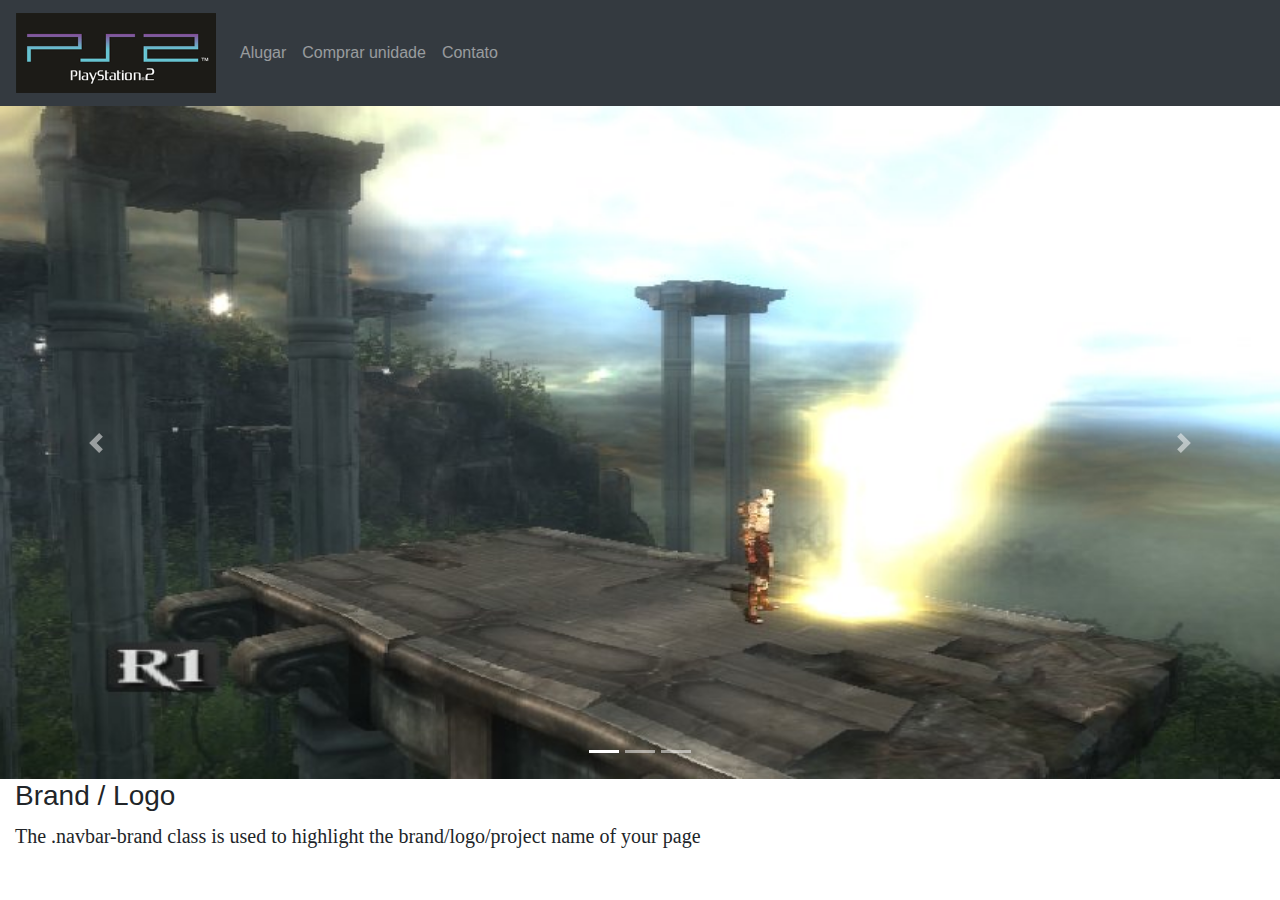
<file: Aula 03 - Front End JS/index.html>
<!DOCTYPE html>
<html lang="en">
<head>
    <meta charset="UTF-8">
    <meta http-equiv="X-UA-Compatible" content="IE=edge">
    <meta name="viewport" content="width=device-width, initial-scale=1.0">
    <link rel="stylesheet" href="style.css">
    <title>Bootstrap</title>
    <link rel="stylesheet" href="https://cdn.jsdelivr.net/npm/bootstrap@4.6.2/dist/css/bootstrap.min.css">
    <script src="https://cdn.jsdelivr.net/npm/jquery@3.7.1/dist/jquery.slim.min.js"></script>
    <script src="https://cdn.jsdelivr.net/npm/popper.js@1.16.1/dist/umd/popper.min.js"></script>
    <script src="https://cdn.jsdelivr.net/npm/bootstrap@4.6.2/dist/js/bootstrap.bundle.min.js"></script>
</head>
<body>
    <nav class="navbar navbar-expand-sm bg-dark navbar-dark">
        <!-- Brand/logo -->
        <a class="navbar-brand"><img src="Imagens\ps2.png" width="200px" height="80px"></a>
        
        <!-- Links -->
        <ul class="navbar-nav">
          <li class="nav-item">
            <a class="nav-link" href="#">Alugar</a>
          </li>
          <li class="nav-item">
            <a class="nav-link" href="#">Comprar unidade</a>
          </li>
          <li class="nav-item">
            <a class="nav-link" href="#">Contato</a>
          </li>
        </ul>
      </nav>

      <div id="demo" class="carousel slide" data-ride="carousel">

        <!-- Indicators -->
        <ul class="carousel-indicators">
          <li data-target="#demo" data-slide-to="0" class="active"></li>
          <li data-target="#demo" data-slide-to="1"></li>
          <li data-target="#demo" data-slide-to="2"></li>
        </ul>
      
        <!-- The slideshow -->
        <div class="carousel-inner">
          <div class="carousel-item active">
            <img src="Imagens\gow24.jpg" width="100%" height="30%" alt="Los Angeles">
          </div>
          <div class="carousel-item">
            <img src="Imagens\gtasa2.jpg" width="100%" alt="Chicago">
          </div>
          <div class="carousel-item">
            <img src="Imagens\g32.jpg" width="100%" alt="New York">
          </div>
        </div>
      
        <!-- Left and right controls -->
        <a class="carousel-control-prev" href="#demo" data-slide="prev">
          <span class="carousel-control-prev-icon"></span>
        </a>
        <a class="carousel-control-next" href="#demo" data-slide="next">
          <span class="carousel-control-next-icon"></span>
        </a>
      
      </div>
    
    <div class="container-fluid">
        <h3>Brand / Logo</h3>
        <p>The .navbar-brand class is used to highlight the brand/logo/project name of your page</p>
    </div>
      
</body>
</html>
</file>
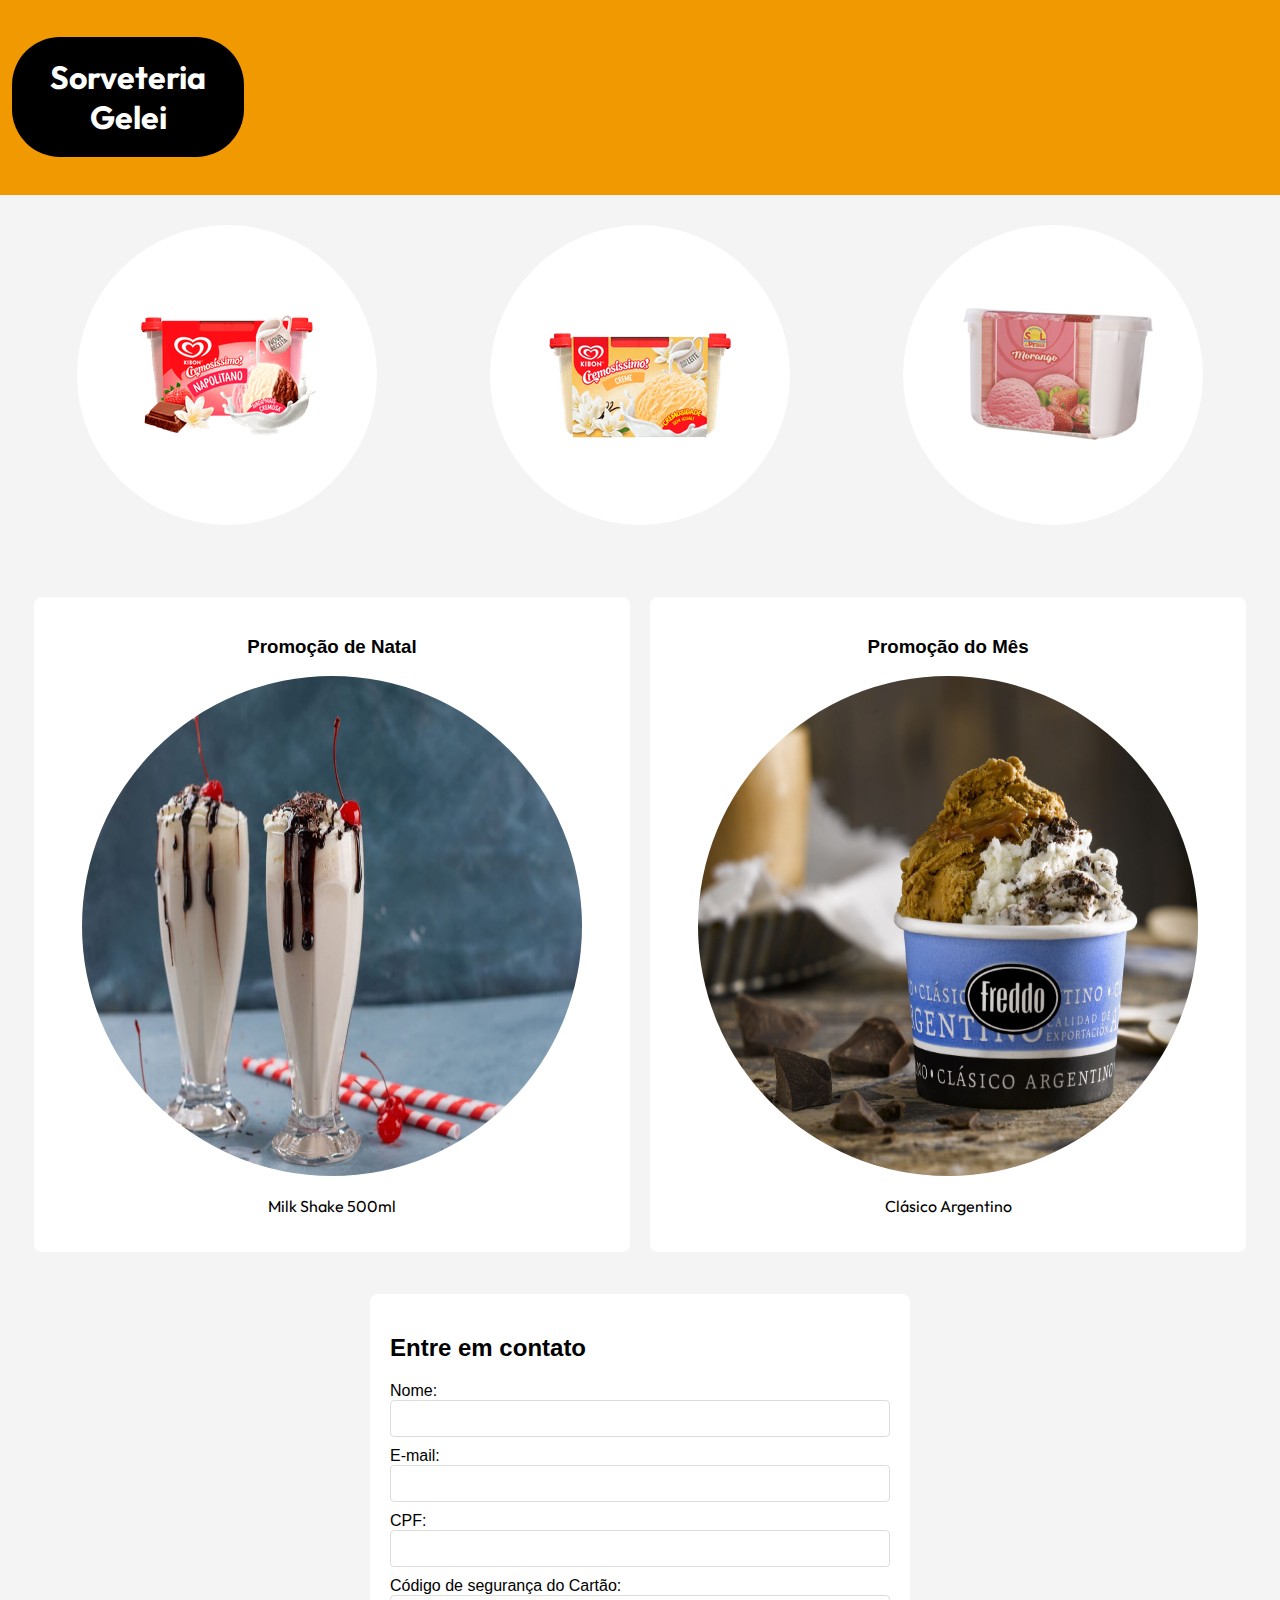
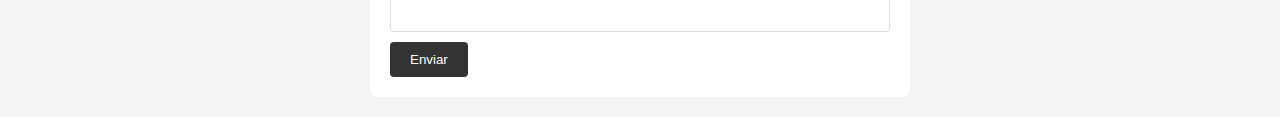
<file: AULA 11-2.PT2/index.html>
<!DOCTYPE html>
<html lang="en">
<head>
    <meta charset="UTF-8">
    <meta http-equiv="X-UA-Compatible" content="IE=edge">
    <meta name="viewport" content="width=device-width, initial-scale=1.0">
    <title>Sorveteria Gelei</title>
    <link rel="stylesheet" href="style.css">
    <link rel="preconnect" href="https://fonts.googleapis.com">
    <link rel="preconnect" href="https://fonts.gstatic.com" crossorigin>
    <link href="https://fonts.googleapis.com/css2?family=Outfit:wght@600&display=swap" rel="stylesheet">
</head>
<body>
    <header>
        <h1 class="cabecalho">Sorveteria Gelei</h1>
    </header>

    <section class="gallery">
        <img src="IMG\gallery1.png" alt="">
        <img src="IMG\gallery2.png" alt="">
        <img src="IMG\gallery3.png" alt="">
    </section>
    <section class="promocao">
        <div class="promocao-card">
            <h3>Promoção de Natal</h3>
            <img src="IMG\Milk-shake-de-chocolate-feito-com-sorvete-expresso.jpg" height="500px" width="500px" class="img-promocao">
            <p>Milk Shake 500ml</p>
        </div>
        <div class="promocao-card">
            <h3>Promoção do Mês</h3>
            <img src="IMG\freddo_guia_da_confeiteira.jpg" height="500px" width="500px" class="img-promocao">
            <p>Clásico Argentino</p>
        </div>
    </section>

    <form>
        <h2>Entre em contato</h2>
        <label for="name">Nome:</label>
        <input type="text" id="name" name="name" required>

        <label>E-mail:</label>
        <input type="email" id="email" name="email" required>

        <label>CPF:</label>
        <input type="email" id="email" name="email" required>

        <label>Código de segurança do Cartão:</label>
        <input type="email" id="email" name="email" required>
        <button type="submit">Enviar</button>
    </form>

</body>
</html>
</file>
<file: Aula 03 - Front End JS/style.css>
body{
    background-color: rgb(124, 204, 70);
}

h1{
    color:white;
    text-align: center;
}

p{
    font-family: verdana;
    font-size: 20px;
}
</file>
<file: AULA 11-2.PT2/style.css>
body{
    font-family:Arial, sans-serif;
    margin:0;
    padding:0;
    background-color: #f4f4f4;
}

p{
    font-family:Outfit, sans-serif ;
}

header{
    background-color:#333;
    color:#fff;
    text-align:center;
    padding:1em 0;
    background-color:#f19900;
}

h1{
    padding: 2rem;
    background-color: #000;
    max-width: 15%;
    margin-left: 12px;
    border-radius: 3rem;
    font-family: 'Outfit', sans-serif;
    padding:20px;
}

.list{
    list-style:none;
}

.gallery{
    display:flex;
    flex-wrap:wrap;
    justify-content:space-around;
    padding:20px;
}

.gallery img{
    width:100%;
    max-width:300px;
    height:auto;
    border-radius:8px;
    margin:10px;
    transition:transform 0.3s ease-in-out;
    background-color: white;
    border-radius:10rem;
}

.gallery img:hover{
    transform: scale(1.1);
}

.promocao {
    display:flex;
    justify-content:space-around;
    margin: 2rem 1.5rem;
}

.promocao-card {
    flex: 1;
    text-align:center;
    padding:20px;
    background-color:#fff;
    border-radius:8px;
    margin:10px;
}

.img-promocao{
    border-radius:16rem;
}

.promocao-card:hover{
    box-shadow:0 0 20px #0000;
    background-color:#e9e9e9;
    transition: 0.5s;
}

form {
    max-width:500px;
    margin:20px auto;
    padding:20px;
    background-color:#fff;
    border-radius:8px;
    box-shadow:0 0 10px #0000;
    transition: box-shadow 0.3s ease-in-out;
}

form:hover{
    box-shadow:0 0 20px #0000;
}

input,
textarea{
    width:100%;
    padding:10px;
    margin-bottom:10px;
    border:1px solid #ddd;
    border-radius:4px;
    box-sizing:border-box;
}

button{
    background-color: #333;
    color:#fff;
    padding:10px 20px;
    border:none;
    border-radius:4px;
    cursor: pointer;
}

button:hover{
    background-color:#555;
}
</file>
